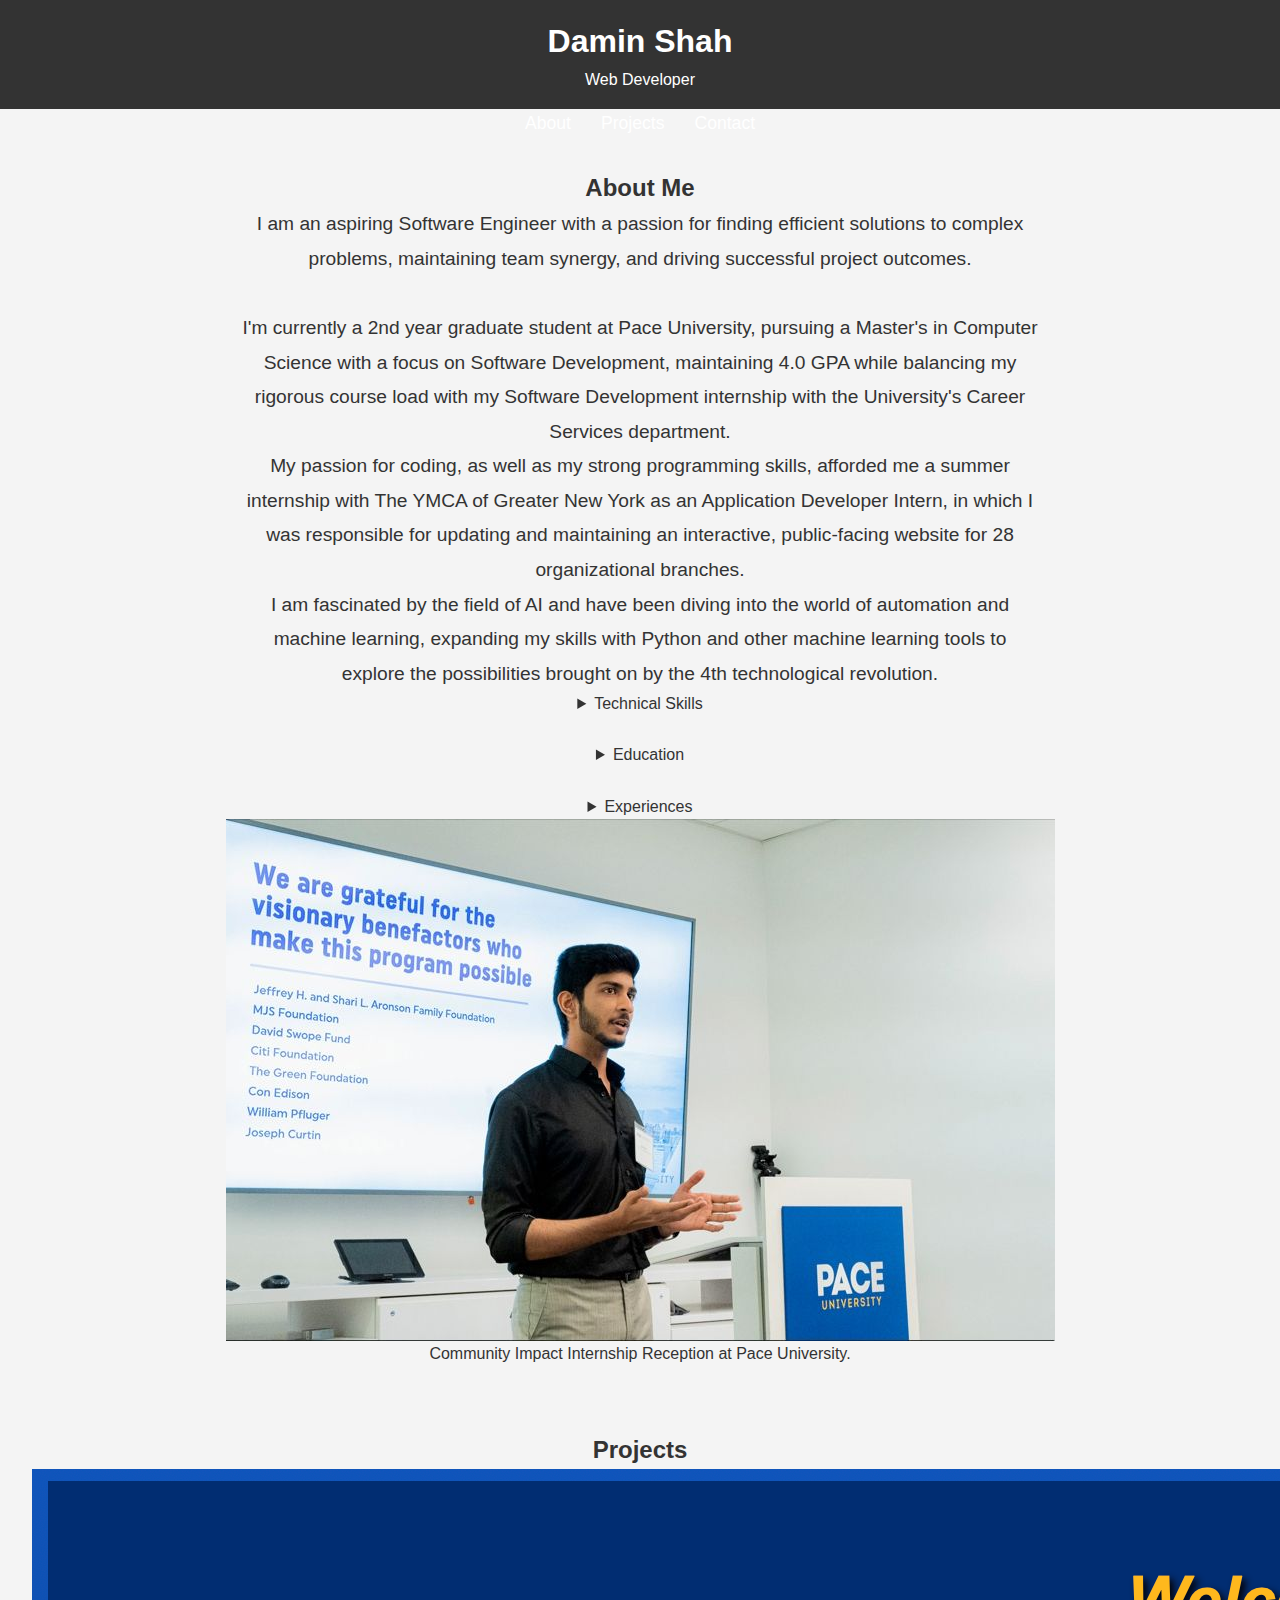
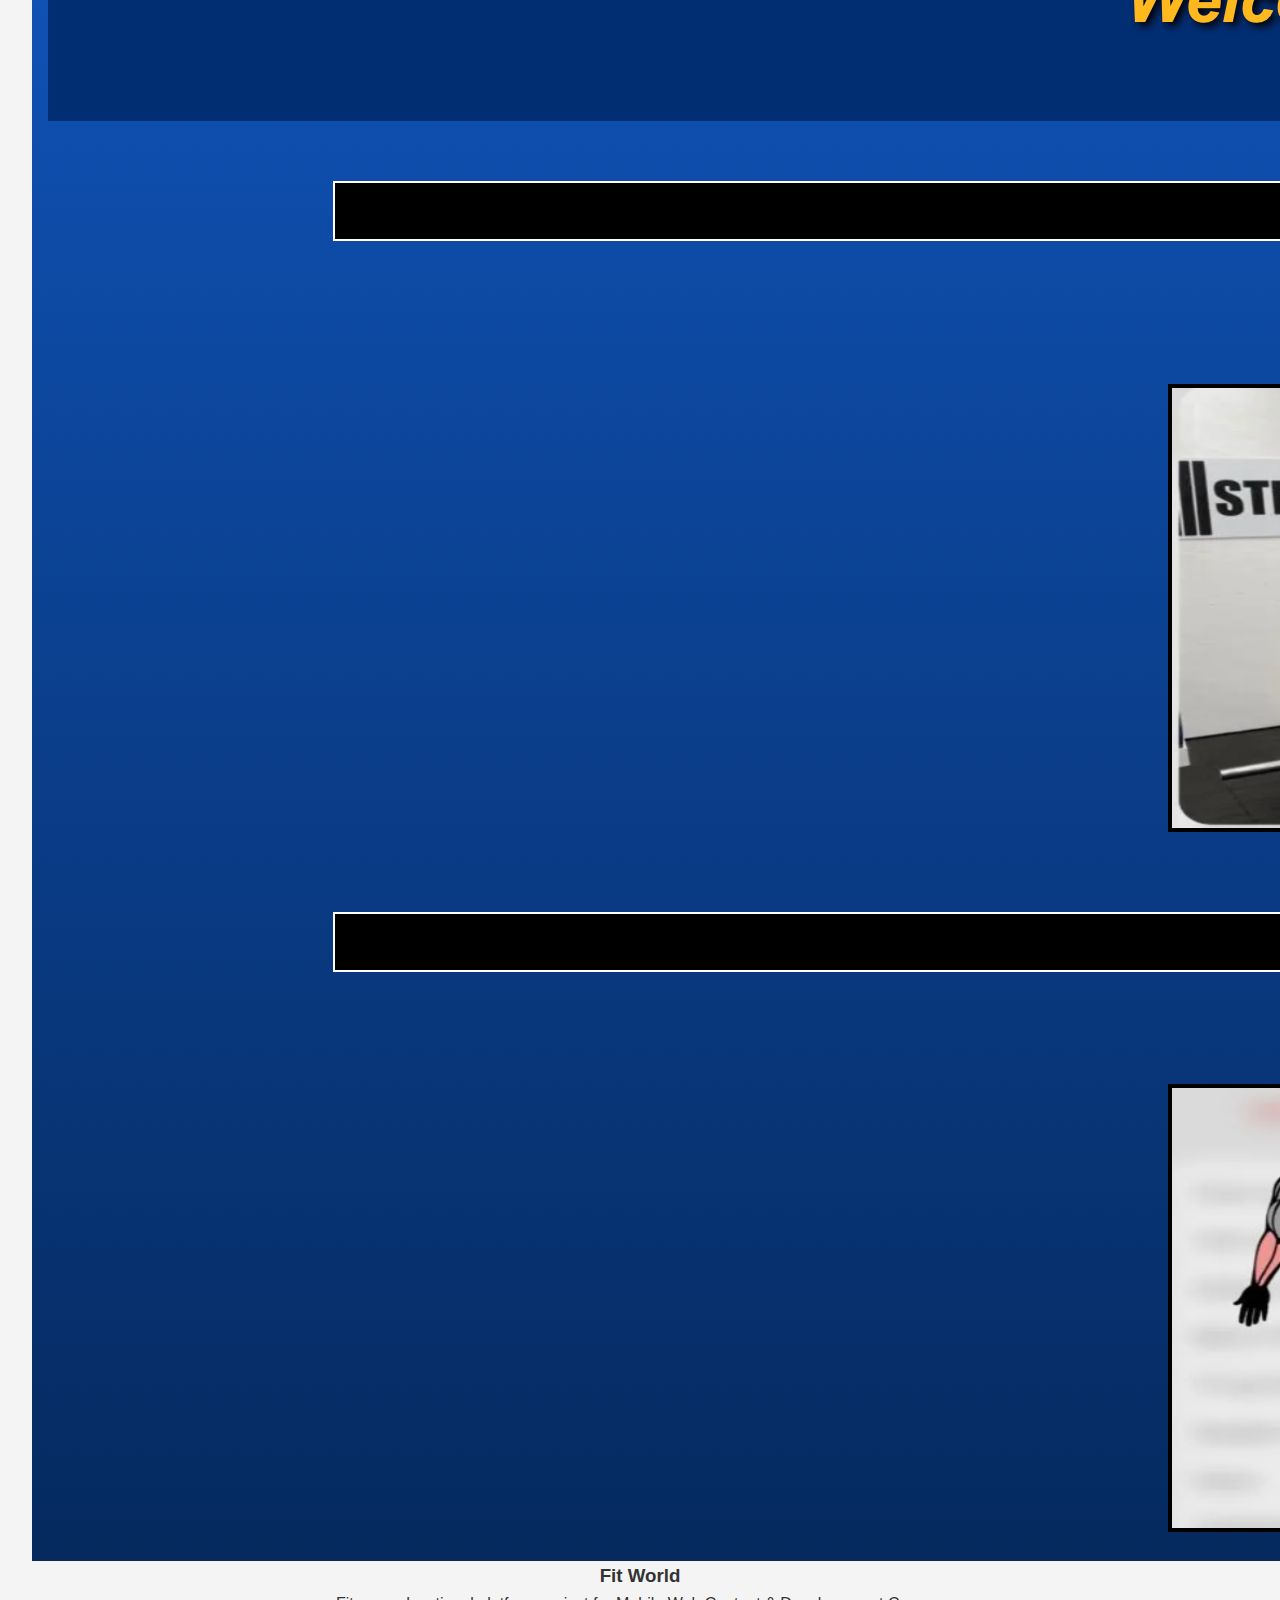
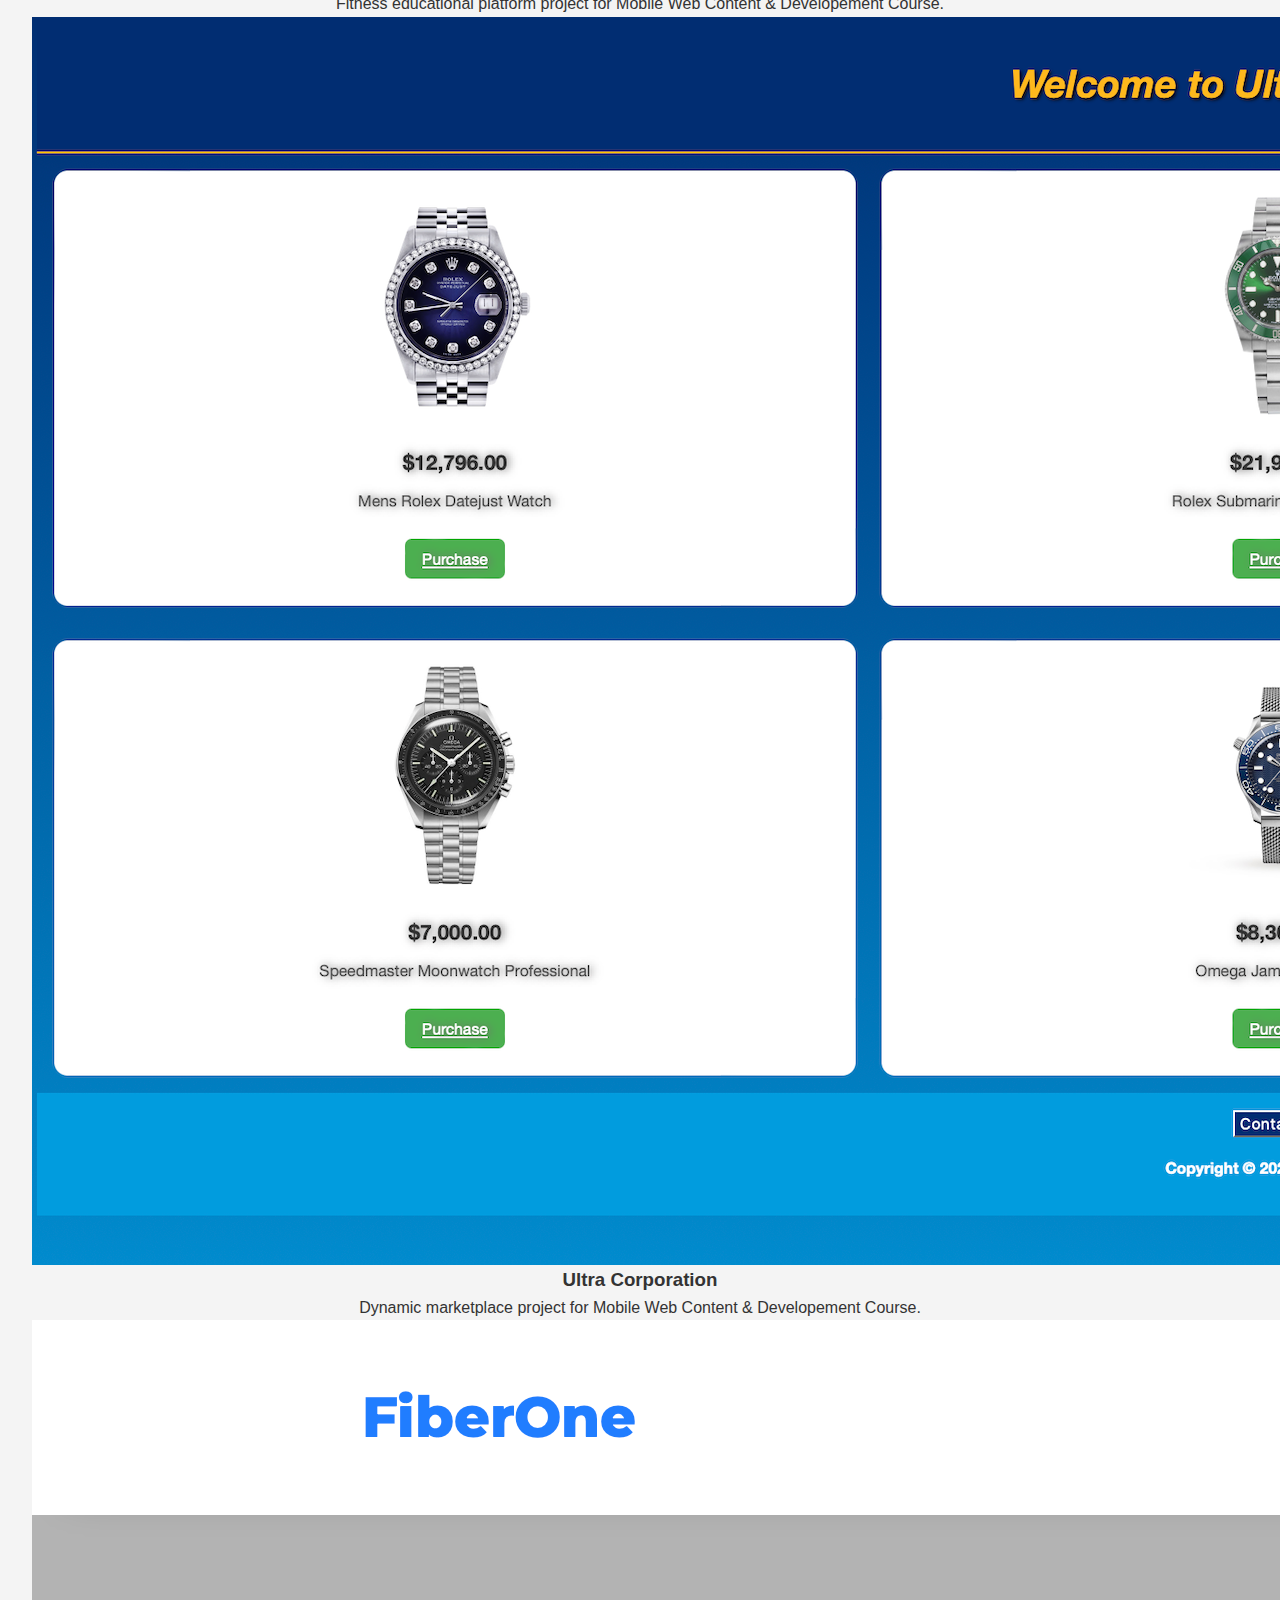
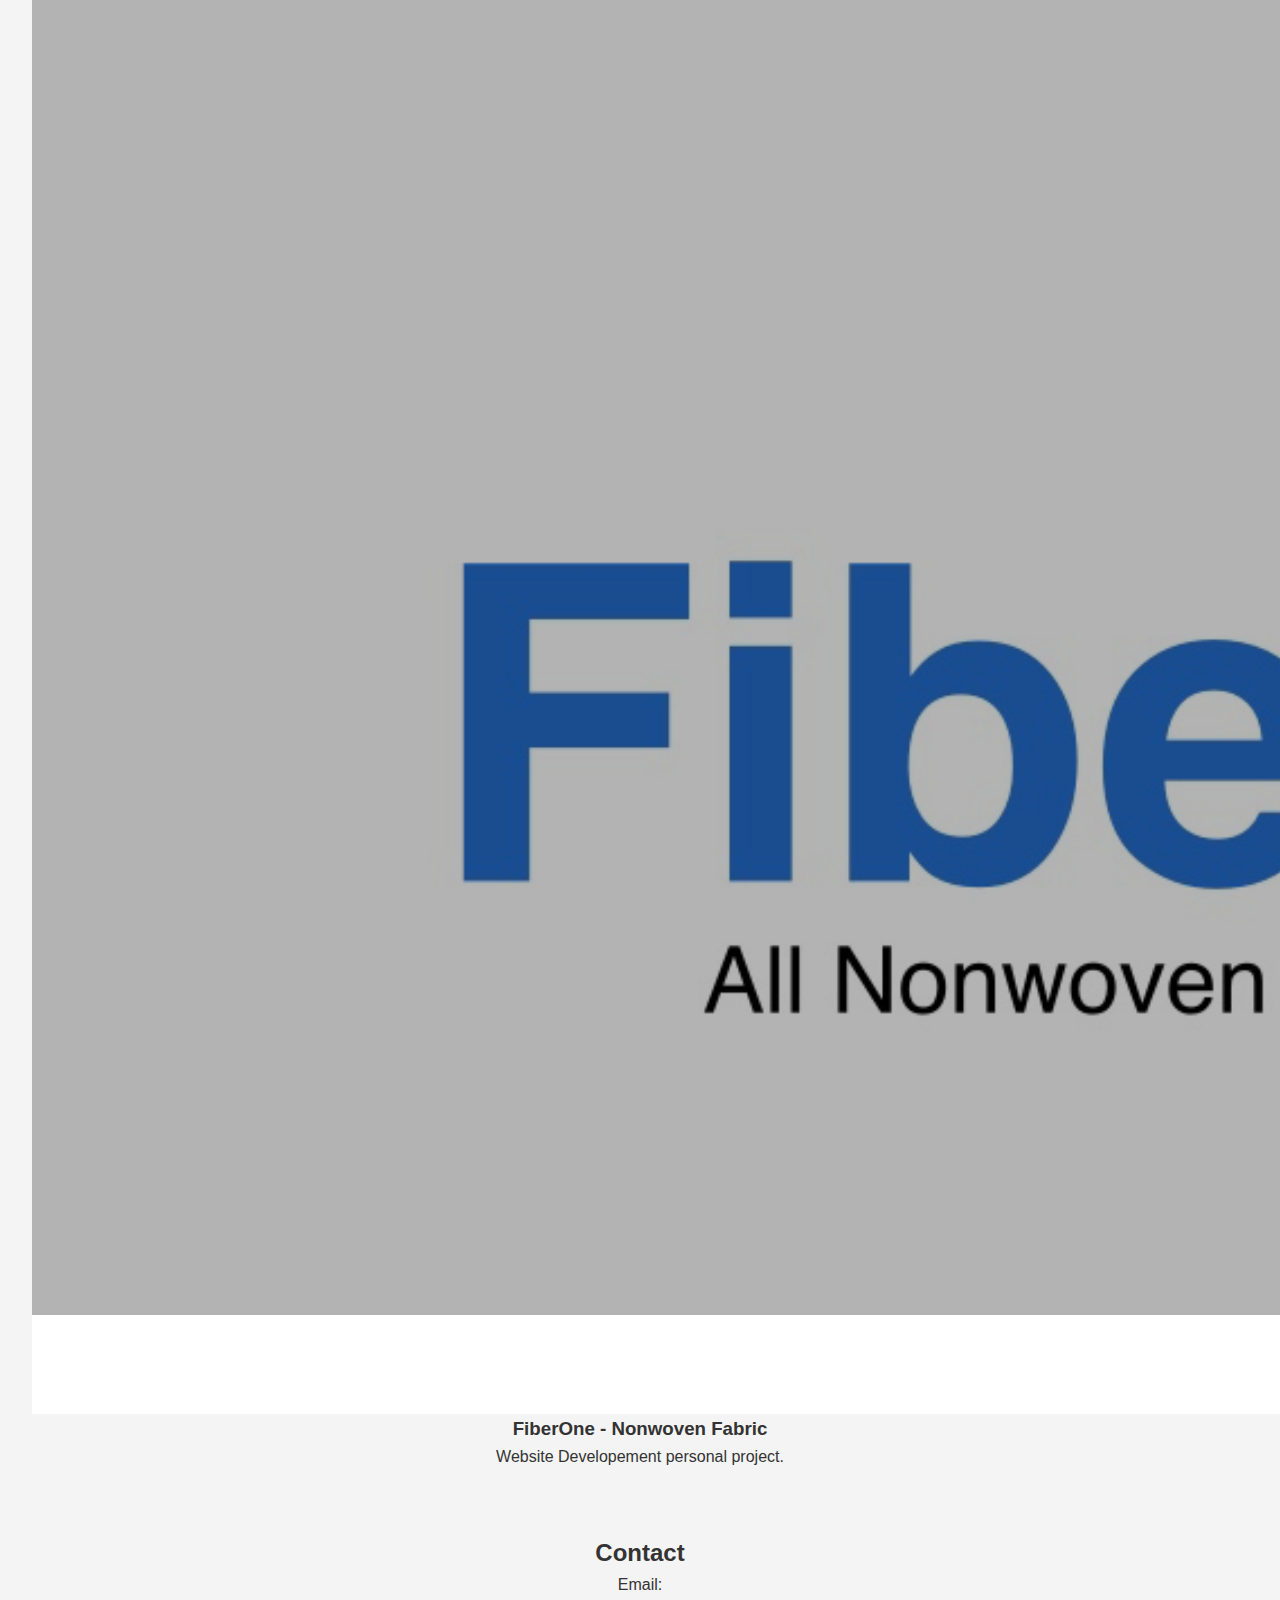
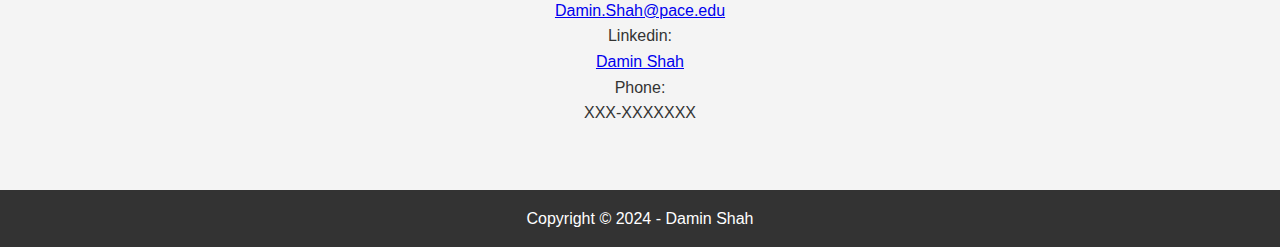
<file: Damin_Shah_Portfolio.html>
<html>
<head>
    <meta name="viewport" content="width=device-width, initial-scale=1.0">
    <link rel="stylesheet" href="styles.css">
    <title>Damin Shah - Portfolio</title>
</head>
<body>
    <header>
        <h1>Damin Shah </h1>
        <p>Web Developer</p>
    </header>

    <nav>
        <ul>
            <li><a href="#about">About</a></li>
            <li><a href="#projects">Projects</a></li>
            <li><a href="#Contact">Contact</a></li>
        </ul>
    </nav>

    <section id="about">
        <div class="about-grid">
            <h2>About Me</h2>
            <div class="about-des">
                    <ul>
                    <p>I am an aspiring Software Engineer with a passion for finding efficient solutions to complex problems, maintaining team synergy, and driving successful project outcomes.
                    <br><br>I'm currently a 2nd year graduate student at Pace University, pursuing a Master's in Computer Science with a focus on Software Development, maintaining 4.0 GPA while balancing my rigorous course load with my Software Development internship with the University's Career Services department.
                    <br>My passion for coding, as well as my strong programming skills, afforded me a summer internship with The YMCA of Greater New York as an Application Developer Intern, in which I was responsible for updating and maintaining an interactive, public-facing website for 28 organizational branches.
                    <br>I am fascinated by the field of AI and have been diving into the world of automation and machine learning, expanding my skills with Python and other machine learning tools to explore the possibilities brought on by the 4th technological revolution.  
                    </ul>
                <details>
                    <summary>
                        Technical Skills 
                    </summary>
                    <ul>
                    <b>Programming & Scripting Languages:</b> Python, Java, C, C++, SQL, HTML, .NET Framework
                    <br><b>Methodologies:</b> Tableau, Agile, SCRUM 
                    <br><b>Operating Systems:</b> MacOS, Windows, Linux
                    <br><b>Mobile Development:</b> Android Studio, XCode (Apple) 
                    <br><b>Software / Tools:</b> Visual Studio Code, Eclipse, Dart, Flutter, Flutter SDK
                    <br><b>Application Development:</b> State Management, Material Design, Cross-Platform, Troubleshooting, Version Control</p>
                    </ul>
                </details>
                    <br>
                    <details>
                        <summary>
                            Education 
                        </summary>
                        <ul><p>
                            <b>Pace University, Seidenberg School of Computer Science and Information Systems</b> - New York, NY December 2024
                            <br>Master of Science (MS) in Computer Science | Concentration: Software Engineering | GPA: 4.0 Honors: Graduate Merit Scholarship
                            <br><br><b>Institute Of Advanced Research, Gandhinagar</b> - Gujarat, India May 2022
                            <br>Bachelor of Computer Engineering | Concentration: Software Engineering | GPA: 8.31/10

                        </p></ul>
                    </details>
                    <br>
                    <details>
                        <summary>
                            Experiences 
                        </summary>
                        <br>
                    <figure>
                        <img src="Experiences.png" alt="Experiences Image">
                        <figcaption>Professional Experiences Section from resume.</figcaption>
                    </figure> 

                        </p>
                    </details>
            </div>
            <div class="about-img">
                <figure>
                <img src="Profile.png" alt="Profile Image"> <br>  
                <figcaption>Community Impact Internship Reception at Pace University.</figcaption>
                </figure>             
            </div>
        </div>
    </section>
    


    <section id="projects">
        <h2>Projects</h2>
        <div class="projects-grid">
            <div class="project-item">
            <a href="https://webpage.pace.edu/ds15837n/DaminShah/CS641/Assignment1/Fit%20World.html"> 
                <img src="Project1.png" alt="Project 1 Image" > 
            </a>
                <div class="project-description">
                    <p> <h3>Fit World </h3> </p>
                    <p>Fitness educational platform project for Mobile Web Content & Developement Course. </p>
                </div>
            </div>

            <div class="project-item">
            <a href="https://webpage.pace.edu/ds15837n/DaminShah/CS641/Assignment2/Ultra_Corporation.html">
                <img src="Project2.png" alt="Project 2 Image">
            </a>
                <div class="project-description">
                    <p> <h3>Ultra Corporation</h3> </p>
                    <p>Dynamic marketplace project for Mobile Web Content & Developement Course. </p>
                </div>
            </div>

            <div class="project-item">
            <a href="https://www.google.com">
                <img src="Project3.png" alt="Project 3 Image">
            </a>
                <div class="project-description">
                    <p><h3>FiberOne - Nonwoven Fabric</h3></p>
                    <p>Website Developement personal project. </p>
                </div>
            </div>
        </div>
    </section>

    <section id="Contact">
        <h2 style="text-align: center;">Contact</h2>
        <div class="Contact-grid">
            <div class="Contact-item">
                <p>Email:</p>
                <a href = mailto:"damin.shah@pace.edu">Damin.Shah@pace.edu</a>
            </div>
            <div class="Contact-item">
                <p>Linkedin:</p>
                <a href="https://www.linkedin.com/in/daminshah/">Damin Shah</a>
            </div>
            <div class="Contact-item">
                <p>Phone:</p>
                <p>XXX-XXXXXXX</p>
            </div>
        </div>
    </section>
    

    <footer>
        <p>Copyright &copy; 2024 - Damin Shah</p>
    </footer>
</body>
</html>
</file>
<file: styles.css>
/* General Styles */
* {
  margin: 0;
  padding: 0;
  box-sizing: border-box;
  font-family: 'Arial', sans-serif;
}

body {
  line-height: 1.6;
  background-color: #f4f4f4;
  color: #333;
}

/* Header Styles */
header {
  background-color: #333;
  color: #fff;
  padding: 1rem;
  text-align: center;
}

nav ul {
  list-style: none;
  display: flex;
  justify-content: center;
}

nav ul li {
  margin: 0 15px;
}

nav ul li a {
  color: #fff;
  text-decoration: none;
  font-size: 1.1rem;
}

nav ul li a:hover {
  color: #f4f4f4;
  border-bottom: 2px solid #fff;
}

/* Intro Section */
#intro {
  display: flex;
  justify-content: center;
  align-items: center;
  height: 80vh;
  text-align: center;
  background: #333 url('../images/hero-bg.jpg') no-repeat center center/cover;
  color: #fff;
}

#intro h1 {
  font-size: 3rem;
  margin-bottom: 1rem;
}

#intro p {
  font-size: 1.2rem;
  margin-bottom: 2rem;
}

#intro .btn {
  display: inline-block;
  padding: 10px 20px;
  background-color: #007BFF;
  color: #fff;
  text-decoration: none;
  border-radius: 5px;
  font-size: 1.1rem;
}

#intro .btn:hover {
  background-color: #0056b3;
}

/* About Section */
#about {
  padding: 2rem;
  text-align: center;
}

#about h1 {
  font-size: 2.5rem;
  margin-bottom: 1rem;
}

#about p {
  font-size: 1.2rem;
  max-width: 800px;
  margin: 0 auto;
  line-height: 1.8;
}

/* Project Section */
#projects {
  padding: 2rem;
  text-align: center;
}

#projects h1 {
  font-size: 2.5rem;
  margin-bottom: 1.5rem;
}

.project-card {
  background-color: #fff;
  border: 1px solid #ddd;
  padding: 1rem;
  margin: 1rem;
  border-radius: 5px;
  box-shadow: 0 2px 5px rgba(0, 0, 0, 0.1);
}

.project-card img {
  width: 100%;
  height: auto;
  border-radius: 5px;
}

.project-card h2 {
  font-size: 1.5rem;
  margin: 1rem 0;
}

.project-card p {
  font-size: 1.1rem;
  margin-bottom: 1rem;
}

.project-card .btn {
  display: inline-block;
  padding: 10px 20px;
  background-color: #007BFF;
  color: #fff;
  text-decoration: none;
  border-radius: 5px;
  font-size: 1rem;
  margin: 5px;
}

.project-card .btn:hover {
  background-color: #0056b3;
}

/* Contact Section */
#contact {
  padding: 2rem;
  text-align: center;
}

#contact h1 {
  font-size: 2.5rem;
  margin-bottom: 1.5rem;
}

#contact form {
  max-width: 500px;
  margin: 0 auto;
  text-align: left;
}

#contact label {
  display: block;
  font-size: 1.1rem;
  margin-bottom: 0.5rem;
}

#contact input, #contact textarea {
  width: 100%;
  padding: 10px;
  margin-bottom: 1rem;
  border-radius: 5px;
  border: 1px solid #ddd;
}

#contact button {
  display: inline-block;
  padding: 10px 20px;
  background-color: #007BFF;
  color: #fff;
  text-decoration: none;
  border-radius: 5px;
  font-size: 1.1rem;
  cursor: pointer;
}

#contact button:hover {
  background-color: #0056b3;
}

/* Footer Styles */
footer {
  background-color: #333;
  color: #fff;
  text-align: center;
  padding: 1rem;
  margin-top: 2rem;
}

/* Media Queries for Responsiveness */
@media (max-width: 768px) {
  #intro h1 {
      font-size: 2.5rem;
  }

  nav ul {
      flex-direction: column;
  }

  nav ul li {
      margin: 10px 0;
  }

  .project-card {
      margin: 1rem 0;
  }
}
</file>
